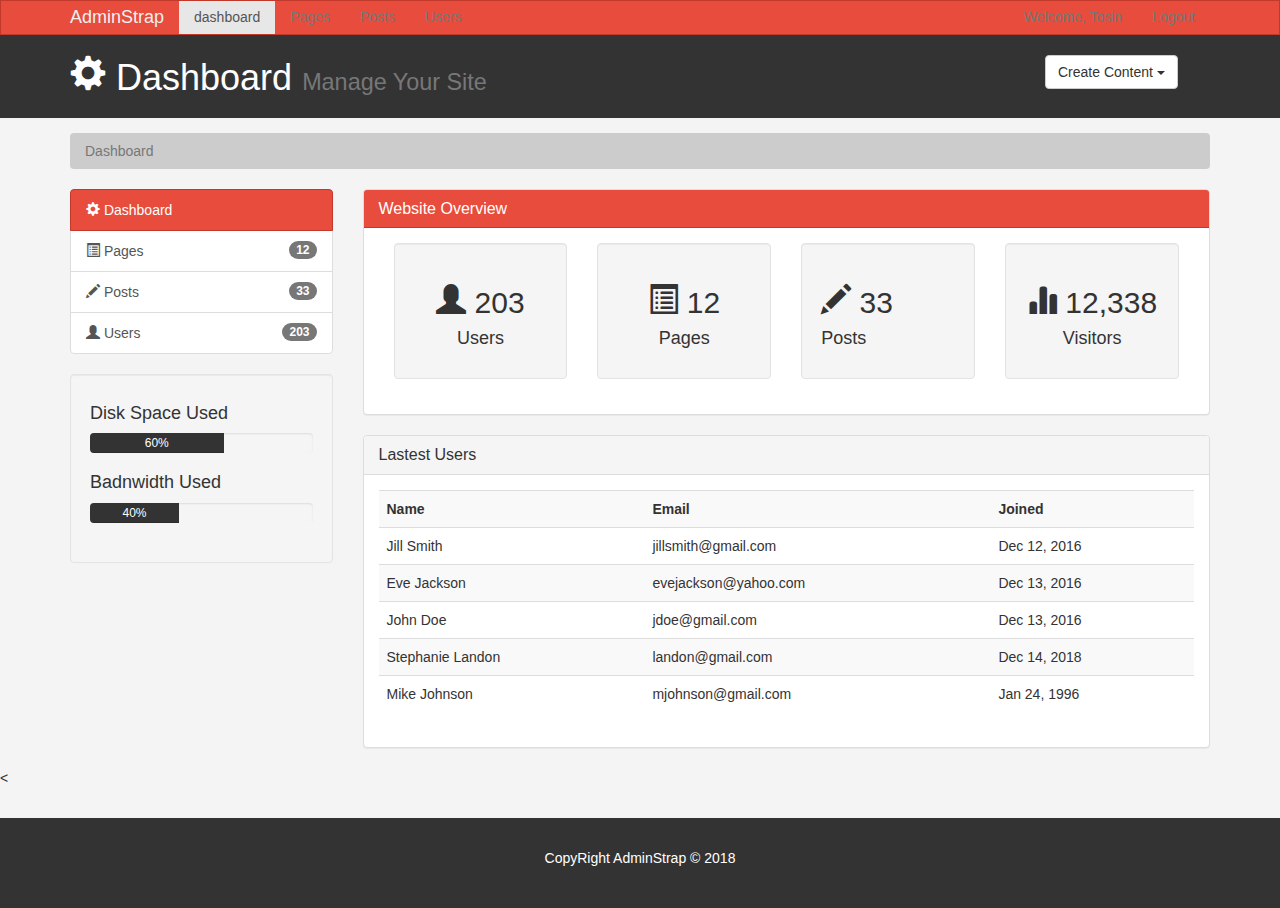
<file: index.html>
<!DOCTYPE html>
<html lang="en">
  <head>
    <meta charset="utf-8">
    <meta http-equiv="X-UA-Compatible" content="IE=edge">
    <meta name="viewport" content="width=device-width, initial-scale=1">
    <title>Admin Area | Dashboard</title>
    <!-- Bootstrap core CSS -->
    <link href="css/bootstrap.min.css" rel="stylesheet">
    <link  href="css/style.css" rel="stylesheet">
    <script src="http://cdn.ckeditor.com/4.6.1/standard/ckeditor.js"></script>
  </head>
  <body>  
    <nav class="navbar navbar-default">
      <div class="container">
        <div class="navbar-header">
          <button type="button" class="navbar-toggle collapsed" data-toggle="collapse" data-target="#navbar" aria-expanded="false" aria-controls="navbar">
            <span class="sr-only">Toggle navigation</span>
            <span class="icon-bar"></span>
            <span class="icon-bar"></span>
            <span class="icon-bar"></span>
          </button>
          <a class="navbar-brand" href="#">AdminStrap</a>
        </div>
        <div id="navbar" class="collapse navbar-collapse">
          <ul class="nav navbar-nav">
            <li class="active"><a href="index.html">dashboard</a></li>
            <li><a href="pages.html">Pages</a></li>
            <li><a href="posts.html">Posts</a></li>
            <li><a href="users.html">Users</a></li>
          </ul>
          <ul class="nav navbar-nav navbar-right">
            <li><a href="#">Welcome, Tosin</a></li>
            <li><a href="login.html">Logout</a></li>
          </ul>
        </div><!--/.nav-collapse -->
      </div>
    </nav>
    <header id="header">
       <div class="container">
         <div class="row">
           <div class="col-md-10">
              <h1><span class="glyphicon glyphicon-cog" aria-hidden="true"></span> Dashboard <small>Manage Your Site</small></h1>
           </div>
           <div class="col-md-2">
            <div class="dropdown create">
              <button class="btn btn-default dropdown-toggle" type="button" id="dropdownMenu1" data-toggle="dropdown" aria-haspopup="true" aria-expanded="true">
                Create Content
                <span class="caret"></span>
              </button>
              <ul class="dropdown-menu" aria-labelledby="dropdownMenu1">
                <li><a type="button" data-toggle="modal" data-target="#addPage">Add page</a></li>
                <li><a href="#">Add Post</a></li>
                <li><a href="#">Add User</a></li>
               
              </ul>
            </div>
           </div>
         </div>
       </div>
    </header>
    
    <section id="breadcrumb">
      <div class="container">
        <ol class="breadcrumb">
          <li class="active">Dashboard</li>
        </ol>
      </div>
    </section>
    <section id="main">
      <div class="container">
        <div class="row">
          <div class="col-md-3">
            <div class="list-group">
              <a href="index.html" class="list-group-item active main-color-bg" >
                <span class="glyphicon glyphicon-cog" aria-hidden="true"></span> Dashboard
              </a>
              <a href="pages.html" class="list-group-item"><span class="glyphicon glyphicon-list-alt" aria-hidden="true"></span> Pages<span class="badge">12</span></a>
              <a href="posts.html" class="list-group-item"><span class="glyphicon glyphicon-pencil" aria-hidden="true"></span> Posts <span class="badge">33</span></a>
              <a href="users.html" class="list-group-item"><span class="glyphicon glyphicon-user" aria-hidden="true"></span> Users<span class="badge">203</span></a>
            </div>
              <div class="well">
                <h4>Disk Space Used</h4>
                <div class="progress">
                  <div class="progress-bar" role="progressbar" aria-valuenow="60" aria-valuemin="0" aria-valuemax="100" style="width: 60%;">
                    60%
                  </div>
                </div>
                <h4>Badnwidth Used</h4>
                <div class="progress">
                  <div class="progress-bar" role="progressbar" aria-valuenow="40" aria-valuemin="0" aria-valuemax="100" style="width: 40%;">
                    40%
                  </div>
                </div>
              </div>
            </div>
          
          <div class="col-md-9">
            <div class="panel panel-default">
              <div class="panel-heading main-color-bg">
                <h3 class="panel-title">Website Overview</h3>
              </div>
              <div class="panel-body">
                <div class="col-md-3">
                  <div class="well dash-box">
                    <h2><span class="glyphicon glyphicon-user" aria-hidden="true"></span> 203</h2>
                    <h4>Users</h4>
                  </div>
                </div>
                <div class="col-md-3">
                  <div class="well dash-box">
                    <h2><span class="glyphicon glyphicon-list-alt" aria-hidden="true"></span> 12</h2>
                    <h4>Pages</h4>
                  </div>
                </div>
                <div class="col-md-3">
                  <div class="well">
                    <h2><span class="glyphicon glyphicon-pencil" aria-hidden="true"></span> 33</h2>
                    <h4>Posts</h4>
                  </div>
                </div>
                <div class="col-md-3">
                  <div class="well dash-box">
                    <h2><span class="glyphicon glyphicon-stats" aria-hidden="true"></span> 12,338</h2>
                    <h4>Visitors</h4>
                  </div>
                </div>
              </div>
              
            </div>
            <div class="panel panel-default">
              <div class="panel-heading">
                <h3 class="panel-title">Lastest Users</h3>
              </div>
              <div class="panel-body">
                <table class="table table-striped table-hover">
                  <tr>
                    <th>Name</th>
                    <th>Email</th>
                    <th>Joined</th>
                  </tr>
                  <tr>
                    <td>Jill Smith</td>
                    <td>jillsmith@gmail.com</td>
                    <td>Dec 12, 2016</td>
                  </tr>
                  <tr>
                    <td>Eve Jackson</td>
                    <td>evejackson@yahoo.com</td>
                    <td>Dec 13, 2016</td>
                  </tr>
                  <tr>
                    <td>John Doe</td>
                    <td>jdoe@gmail.com</td>
                    <td>Dec 13, 2016</td>
                  </tr>
                  <tr>
                    <td>Stephanie Landon</td>
                    <td>landon@gmail.com</td>
                    <td>Dec 14, 2018</td>
                  </tr>
                  <tr>
                    <td>Mike Johnson</td>
                    <td>mjohnson@gmail.com</td>
                    <td>Jan 24, 1996</td>
                  </tr>
                </table>
              </div>
            </div>
          </div>
        </div>
      </div>
    </section><
      <footer class="footer">
      <p>CopyRight AdminStrap &copy; 2018</p>
    </footer>
    
<!-- modals-->
<!--add pages-->
<div class="modal fade" id="addPage" tabindex="-1" role="dialog" aria-labelledby="myModalLabel">
  <div class="modal-dialog" role="document">
    <div class="modal-content">
      <form>
      <div class="modal-header">
        <button type="button" class="close" data-dismiss="modal" aria-label="Close"><span aria-hidden="true">&times;</span></button>
        <h4 class="modal-title" id="myModalLabel">Add Page</h4>
      </div>
      <div class="modal-body">
        <div class="form-group">
          <label>Page Title</label>
          <input type="text" class="form-control" placeholder="Page Title">
          <div class="form-group">
            <l<abel><b>Page Body</b></label>
            <textarea name="editor1" class="form-control" placeholder="Page Body"></textarea>
          </div>
          <div class="checkbox">
            <label>
              <input type="checkbox"> Published
            </label>
          </div>
          <div class="form-group">
            <label>Meta Tags</label>
            <input type="text" class="form-control" placeholder="add tags....">
          </div>
          <div class="form-group">
            <label>Meta Description</label>
            <input type="text" class="form-control" placeholder="Add Meta Description">
          </div>
        </div>
      </div>
      <div class="modal-footer">
        <button type="button" class="btn btn-default" data-dismiss="modal">Close</button>
        <button type="Submit" class="btn btn-primary">Save changes</button>
      </div>
      </form>
    </div>
  </div>
</div>

<script>
  CKEDITOR.replace('editor1');
</script>
    <!-- Bootstrap core JavaScript
    ================================================== -->
    <!-- Placed at the end of the document so the pages load faster -->
    <script src="https://ajax.googleapis.com/ajax/libs/jquery/1.12.4/jquery.min.js"></script>
    <script src="js/bootstrap.min.js"></script>
    
  </body>
</html>
</file>
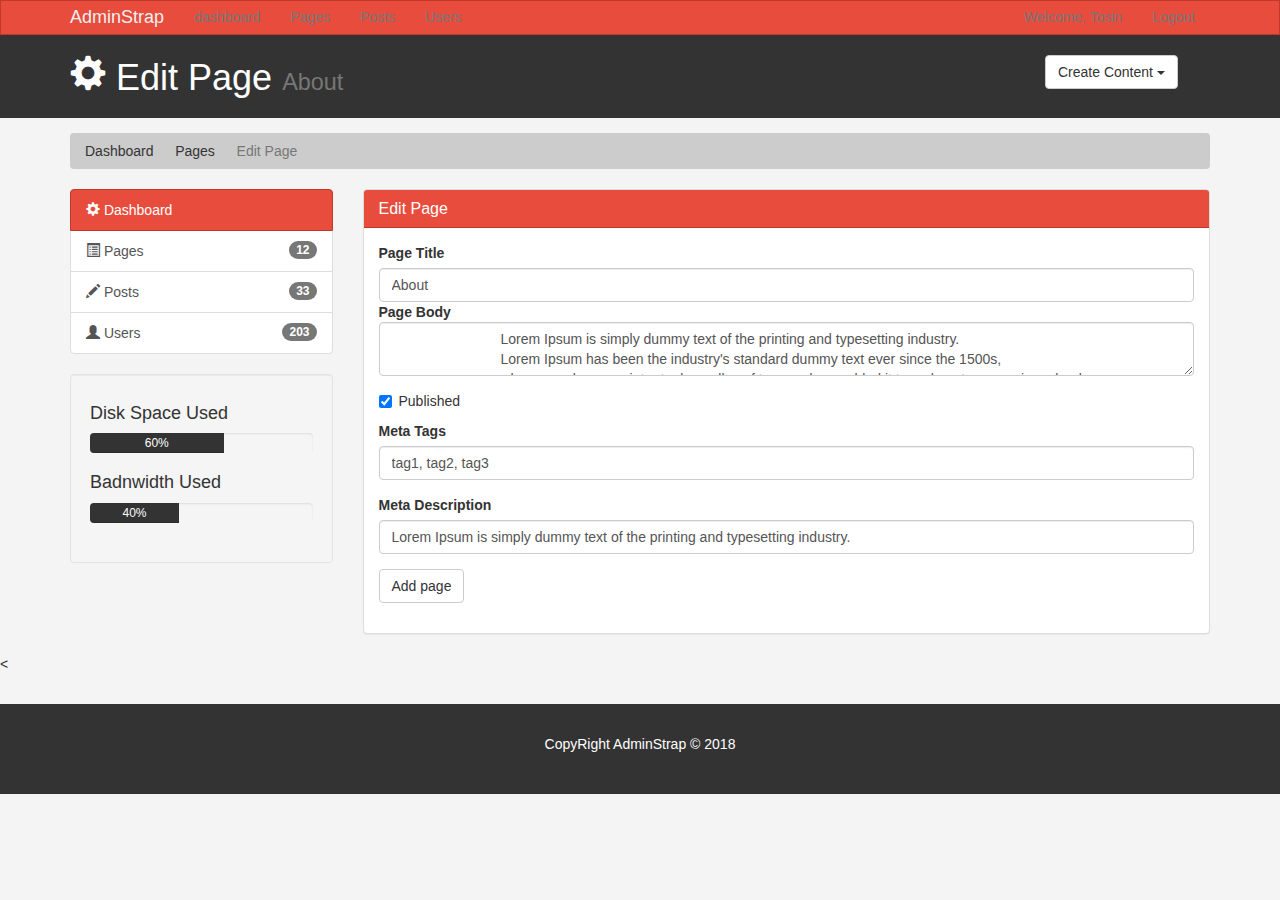
<file: edit.html>
<!DOCTYPE html>
<html lang="en">
  <head>
    <meta charset="utf-8">
    <meta http-equiv="X-UA-Compatible" content="IE=edge">
    <meta name="viewport" content="width=device-width, initial-scale=1">
    <title>Admin Area | Edit Page</title>
    <!-- Bootstrap core CSS -->
    <link href="css/bootstrap.min.css" rel="stylesheet">
    <link  href="css/style.css" rel="stylesheet">
    <script src="http://cdn.ckeditor.com/4.6.1/standard/ckeditor.js"></script>
  </head>
  <body>  
    <nav class="navbar navbar-default">
      <div class="container">
        <div class="navbar-header">
          <button type="button" class="navbar-toggle collapsed" data-toggle="collapse" data-target="#navbar" aria-expanded="false" aria-controls="navbar">
            <span class="sr-only">Toggle navigation</span>
            <span class="icon-bar"></span>
            <span class="icon-bar"></span>
            <span class="icon-bar"></span>
          </button>
          <a class="navbar-brand" href="#">AdminStrap</a>
        </div>
        <div id="navbar" class="collapse navbar-collapse">
          <ul class="nav navbar-nav">
            <li><a href="index.html">dashboard</a></li>
            <li><a href="pages.html">Pages</a></li>
            <li><a href="posts.html">Posts</a></li>
            <li><a href="users.html">Users</a></li>
          </ul>
          <ul class="nav navbar-nav navbar-right">
            <li><a href="#">Welcome, Tosin</a></li>
            <li><a href="login.html">Logout</a></li>
          </ul>
        </div><!--/.nav-collapse -->
      </div>
    </nav>
    <header id="header">
       <div class="container">
         <div class="row">
           <div class="col-md-10">
              <h1><span class="glyphicon glyphicon-cog" aria-hidden="true"></span> Edit Page <small> About</small></h1>
           </div>
           <div class="col-md-2">
            <div class="dropdown create">
              <button class="btn btn-default dropdown-toggle" type="button" id="dropdownMenu1" data-toggle="dropdown" aria-haspopup="true" aria-expanded="true">
                Create Content
                <span class="caret"></span>
              </button>
              <ul class="dropdown-menu" aria-labelledby="dropdownMenu1">
                <li><a type="button" data-toggle="modal" data-target="#addPage">Add page</a></li>
                <li><a href="#">Add Post</a></li>
                <li><a href="#">Add User</a></li>
               
              </ul>
            </div>
           </div>
         </div>
       </div>
    </header>
    
    <section id="breadcrumb">
      <div class="container">
        <ol class="breadcrumb">
            <li a href="index.html">Dashboard</li>
            <li a href="pages.html">Pages</li>
          <li class="active">Edit Page</li>
        </ol>
      </div>
    </section>
    <section id="main">
      <div class="container">
        <div class="row">
          <div class="col-md-3">
            <div class="list-group">
              <a href="index.html" class="list-group-item active main-color-bg" >
                <span class="glyphicon glyphicon-cog" aria-hidden="true"></span> Dashboard
              </a>
              <a href="pages.html" class="list-group-item"><span class="glyphicon glyphicon-list-alt" aria-hidden="true"></span> Pages<span class="badge">12</span></a>
              <a href="posts.html" class="list-group-item"><span class="glyphicon glyphicon-pencil" aria-hidden="true"></span> Posts <span class="badge">33</span></a>
              <a href="users.html" class="list-group-item"><span class="glyphicon glyphicon-user" aria-hidden="true"></span> Users<span class="badge">203</span></a>
            </div>
              <div class="well">
                <h4>Disk Space Used</h4>
                <div class="progress">
                  <div class="progress-bar" role="progressbar" aria-valuenow="60" aria-valuemin="0" aria-valuemax="100" style="width: 60%;">
                    60%
                  </div>
                </div>
                <h4>Badnwidth Used</h4>
                <div class="progress">
                  <div class="progress-bar" role="progressbar" aria-valuenow="40" aria-valuemin="0" aria-valuemax="100" style="width: 40%;">
                    40%
                  </div>
                </div>
              </div>
            </div>
          
          <div class="col-md-9">
            <div class="panel panel-default">
              <div class="panel-heading main-color-bg">
                <h3 class="panel-title"> Edit Page</h3>
              </div>
              <div class="panel-body">
                <form>
                    <div class="form-group">
                        <label>Page Title</label>
                        <input type="text" class="form-control" placeholder="Page Title" value="About">
                        <div class="form-group">
                          <l<abel><b>Page Body</b></label>
                          <textarea name="editor1" class="form-control" placeholder="Page Body">
                            Lorem Ipsum is simply dummy text of the printing and typesetting industry. 
                            Lorem Ipsum has been the industry's standard dummy text ever since the 1500s, 
                            when an unknown printer took a galley of type and scrambled it to make a type specimen book.
                          </textarea>
                        </div>
                        <div class="checkbox">
                          <label>
                            <input type="checkbox" checked> Published
                          </label>
                        </div>
                        <div class="form-group">
                          <label>Meta Tags</label>
                          <input type="text" class="form-control" placeholder="add tags...." value="tag1, tag2, tag3">
                        </div>
                        <div class="form-group">
                          <label>Meta Description</label>
                          <input type="text" class="form-control" placeholder="Add Meta Description" value="Lorem Ipsum is simply dummy text of the printing and typesetting industry.">
                        </div>
                        <input type="submit" class="btn btn-default" value="Add page"
                </form>
              </div>
              
            </div>
        
            
          </div>
        </div>
      </div>
    </section><
      <footer class="footer">
      <p>CopyRight AdminStrap &copy; 2018</p>
    </footer>
    
<!-- modals-->
<!--add pages-->
<div class="modal fade" id="addPage" tabindex="-1" role="dialog" aria-labelledby="myModalLabel">
  <div class="modal-dialog" role="document">
    <div class="modal-content">
      <form>
      <div class="modal-header">
        <button type="button" class="close" data-dismiss="modal" aria-label="Close"><span aria-hidden="true">&times;</span></button>
        <h4 class="modal-title" id="myModalLabel">Add Page</h4>
      </div>
      <div class="modal-body">
        <div class="form-group">
          <label>Page Title</label>
          <input type="text" class="form-control" placeholder="Page Title">
          <div class="form-group">
            <l<abel><b>Page Body</b></label>
            <textarea name="editor1" class="form-control" placeholder="Page Body"></textarea>
          </div>
          <div class="checkbox">
            <label>
              <input type="checkbox"> Published
            </label>
          </div>
          <div class="form-group">
            <label>Meta Tags</label>
            <input type="text" class="form-control" placeholder="add tags....">
          </div>
          <div class="form-group">
            <label>Meta Description</label>
            <input type="text" class="form-control" placeholder="Add Meta Description">
          </div>
        </div>
      </div>
      <div class="modal-footer">
        <button type="button" class="btn btn-default" data-dismiss="modal">Close</button>
        <button type="Submit" class="btn btn-primary">Save changes</button>
      </div>
      </form>
    </div>
  </div>
</div>

<script>
  CKEDITOR.replace('editor1');
</script>
    <!-- Bootstrap core JavaScript
    ================================================== -->
    <!-- Placed at the end of the document so the pages load faster -->
    <script src="https://ajax.googleapis.com/ajax/libs/jquery/1.12.4/jquery.min.js"></script>
    <script src="js/bootstrap.min.js"></script>
    
  </body>
</html>
</file>
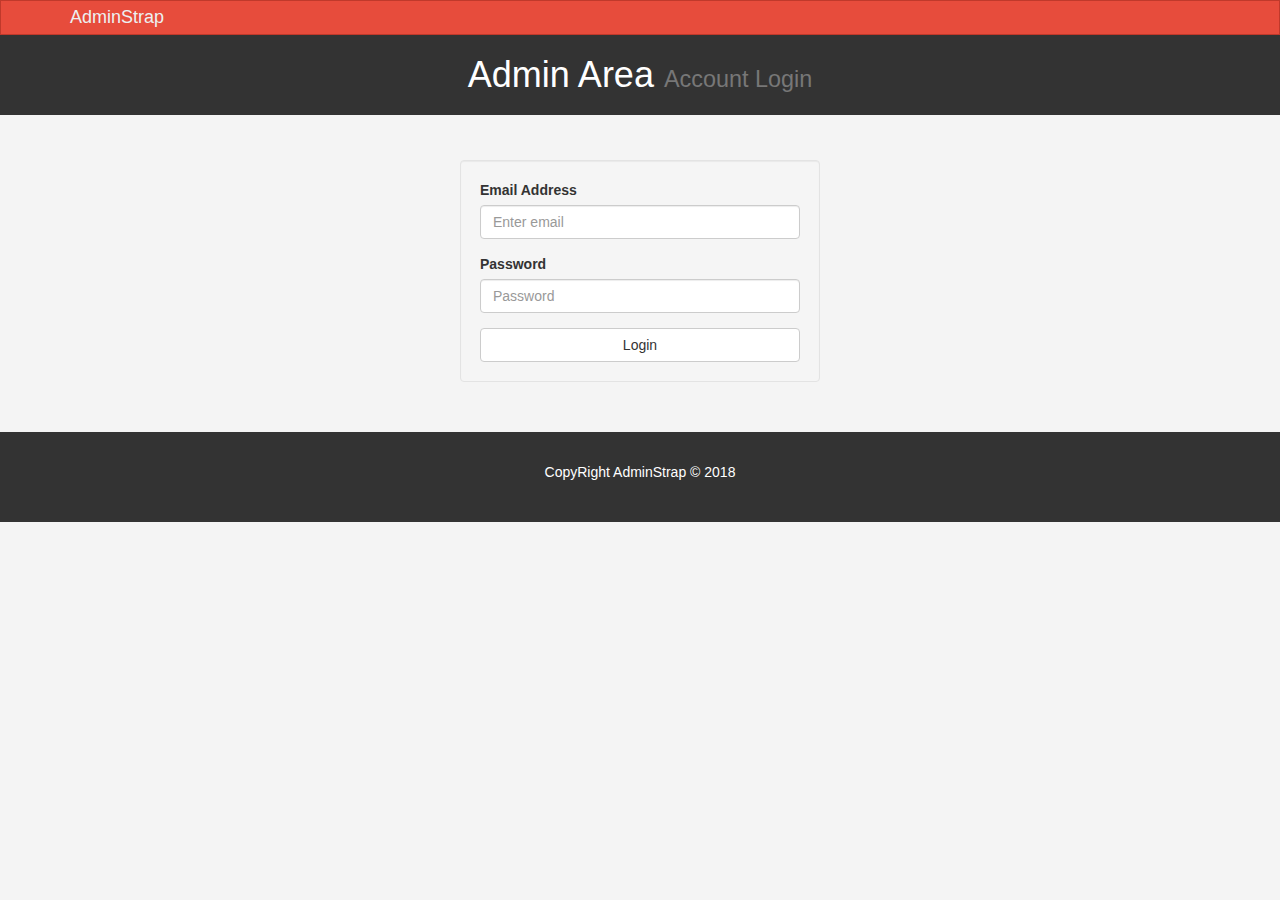
<file: login.html>
<!DOCTYPE html>
<html lang="en">
  <head>
    <meta charset="utf-8">
    <meta http-equiv="X-UA-Compatible" content="IE=edge">
    <meta name="viewport" content="width=device-width, initial-scale=1">
    <title>Admin Area | Account Login</title>
    <!-- Bootstrap core CSS -->
    <link href="css/bootstrap.min.css" rel="stylesheet">
    <link  href="css/style.css" rel="stylesheet">
    <script src="http://cdn.ckeditor.com/4.6.1/standard/ckeditor.js"></script>
  </head>
  <body>  
    <nav class="navbar navbar-default">
      <div class="container">
        <div class="navbar-header">
          <button type="button" class="navbar-toggle collapsed" data-toggle="collapse" data-target="#navbar" aria-expanded="false" aria-controls="navbar">
            <span class="sr-only">Toggle navigation</span>
            <span class="icon-bar"></span>
            <span class="icon-bar"></span>
            <span class="icon-bar"></span>
          </button>
          <a class="navbar-brand" href="#">AdminStrap</a>
        </div>
        <div id="navbar" class="collapse navbar-collapse">
          
        </div><!--/.nav-collapse -->
      </div>
    </nav>
    <header id="header">
       <div class="container">
         <div class="row">
           <div class="col-md-12">
              <h1 class="text-center"> Admin Area <small> Account Login</small></h1>
           </div>
           
         </div>
       </div>
    </header>
    
    
    <section id="main">
      <div class="container">
        <div class="row">
         
          
          <div class="col-md-4 col-md-offset-4">
            <form id="login" action="index.html" class="well">
                <div class="form-group">
                    <label>Email Address</label>
                    <input type="text" class="form-control" placeholder="Enter email">
                    </div>
                    <div class="form-group">
                    <label>Password</label>
                    <input type="password" class="form-control" placeholder="Password">
                    </div>
                    <button type="submit" class="btn btn-default btn-block">Login</button>
                </div>
                
            </form>
            
          </div>
        </div>
      
    </section>
      <footer class="footer">
      <p>CopyRight AdminStrap &copy; 2018</p>
    </footer>
    
<!-- modals-->
<!--add pages-->

<script>
  CKEDITOR.replace('editor1');
</script>
    <!-- Bootstrap core JavaScript
    ================================================== -->
    <!-- Placed at the end of the document so the pages load faster -->
    <script src="https://ajax.googleapis.com/ajax/libs/jquery/1.12.4/jquery.min.js"></script>
    <script src="js/bootstrap.min.js"></script>
    
  </body>
</html>
</file>
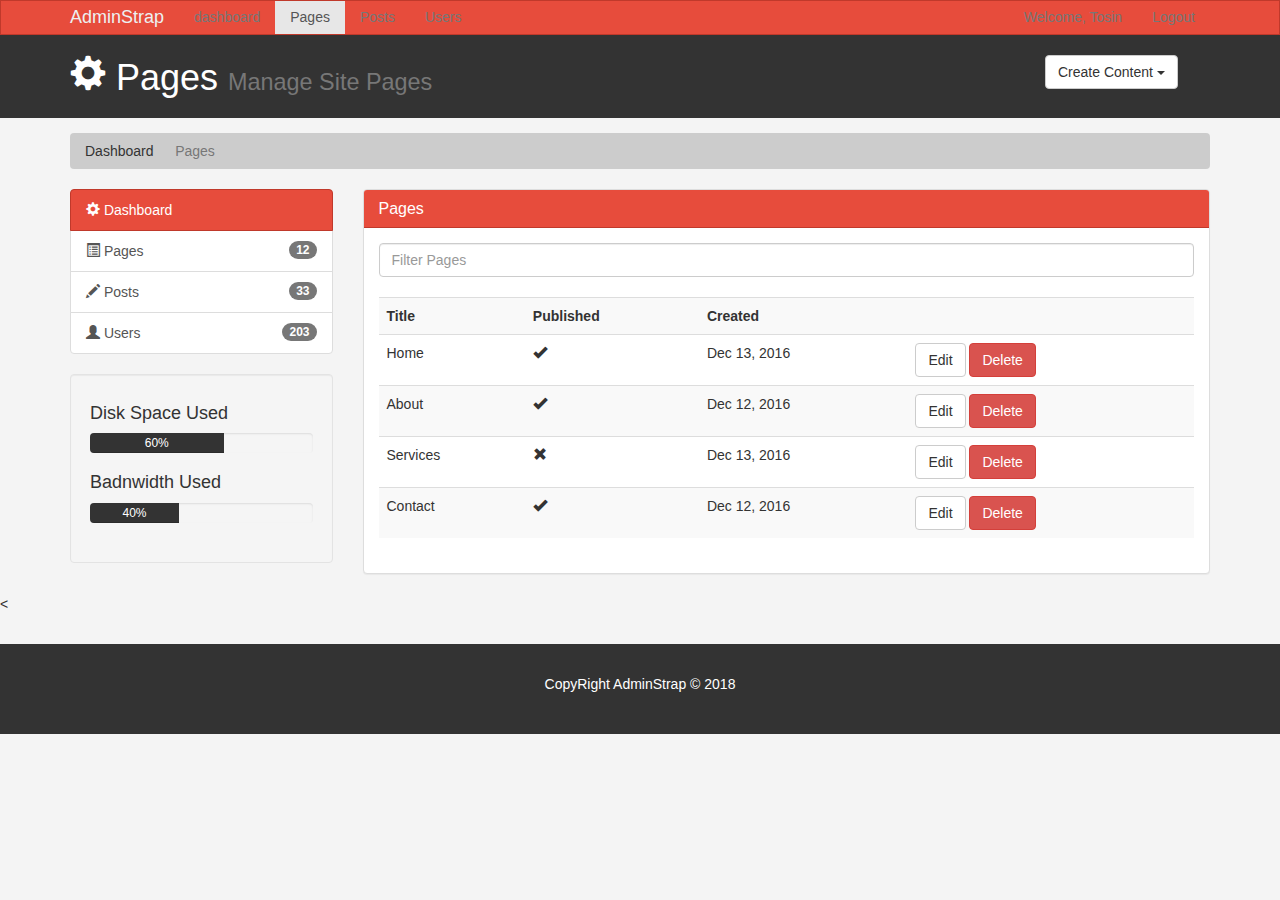
<file: pages.html>
<!DOCTYPE html>
<html lang="en">
  <head>
    <meta charset="utf-8">
    <meta http-equiv="X-UA-Compatible" content="IE=edge">
    <meta name="viewport" content="width=device-width, initial-scale=1">
    <title>Admin Area | Pages</title>
    <!-- Bootstrap core CSS -->
    <link href="css/bootstrap.min.css" rel="stylesheet">
    <link  href="css/style.css" rel="stylesheet">
    <script src="http://cdn.ckeditor.com/4.6.1/standard/ckeditor.js"></script>
  </head>
  <body>  
    <nav class="navbar navbar-default">
      <div class="container">
        <div class="navbar-header">
          <button type="button" class="navbar-toggle collapsed" data-toggle="collapse" data-target="#navbar" aria-expanded="false" aria-controls="navbar">
            <span class="sr-only">Toggle navigation</span>
            <span class="icon-bar"></span>
            <span class="icon-bar"></span>
            <span class="icon-bar"></span>
          </button>
          <a class="navbar-brand" href="#">AdminStrap</a>
        </div>
        <div id="navbar" class="collapse navbar-collapse">
          <ul class="nav navbar-nav">
            <li><a href="index.html">dashboard</a></li>
            <li class="active"><a href="pages.html">Pages</a></li>
            <li><a href="posts.html">Posts</a></li>
            <li><a href="users.html">Users</a></li>
          </ul>
          <ul class="nav navbar-nav navbar-right">
            <li><a href="#">Welcome, Tosin</a></li>
            <li><a href="login.html">Logout</a></li>
          </ul>
        </div><!--/.nav-collapse -->
      </div>
    </nav>
    <header id="header">
       <div class="container">
         <div class="row">
           <div class="col-md-10">
              <h1><span class="glyphicon glyphicon-cog" aria-hidden="true"></span> Pages <small>Manage Site Pages</small></h1>
           </div>
           <div class="col-md-2">
            <div class="dropdown create">
              <button class="btn btn-default dropdown-toggle" type="button" id="dropdownMenu1" data-toggle="dropdown" aria-haspopup="true" aria-expanded="true">
                Create Content
                <span class="caret"></span>
              </button>
              <ul class="dropdown-menu" aria-labelledby="dropdownMenu1">
                <li><a type="button" data-toggle="modal" data-target="#addPage">Add page</a></li>
                <li><a href="#">Add Post</a></li>
                <li><a href="#">Add User</a></li>
               
              </ul>
            </div>
           </div>
         </div>
       </div>
    </header>
    
    <section id="breadcrumb">
      <div class="container">
        <ol class="breadcrumb">
            <li a href="index.html">Dashboard</li>
          <li class="active">Pages</li>
        </ol>
      </div>
    </section>
    <section id="main">
      <div class="container">
        <div class="row">
          <div class="col-md-3">
            <div class="list-group">
              <a href="index.html" class="list-group-item active main-color-bg" >
                <span class="glyphicon glyphicon-cog" aria-hidden="true"></span> Dashboard
              </a>
              <a href="pages.html" class="list-group-item"><span class="glyphicon glyphicon-list-alt" aria-hidden="true"></span> Pages<span class="badge">12</span></a>
              <a href="posts.html" class="list-group-item"><span class="glyphicon glyphicon-pencil" aria-hidden="true"></span> Posts <span class="badge">33</span></a>
              <a href="users.html" class="list-group-item"><span class="glyphicon glyphicon-user" aria-hidden="true"></span> Users<span class="badge">203</span></a>
            </div>
              <div class="well">
                <h4>Disk Space Used</h4>
                <div class="progress">
                  <div class="progress-bar" role="progressbar" aria-valuenow="60" aria-valuemin="0" aria-valuemax="100" style="width: 60%;">
                    60%
                  </div>
                </div>
                <h4>Badnwidth Used</h4>
                <div class="progress">
                  <div class="progress-bar" role="progressbar" aria-valuenow="40" aria-valuemin="0" aria-valuemax="100" style="width: 40%;">
                    40%
                  </div>
                </div>
              </div>
            </div>
          
          <div class="col-md-9">
            <div class="panel panel-default">
              <div class="panel-heading main-color-bg">
                <h3 class="panel-title">Pages</h3>
              </div>
              <div class="panel-body">
                <div class="row">
                    <div class="col-md-12">
                        <input type="text" class="form-control" placeholder="Filter Pages"> 
                    </div>
                </div><br>
                <table class="table table-striped table-hover">
                  <tr>
                    <th>Title</th>
                    <th>Published</th>
                    <th>Created</th>
                    <th></th>
                  </tr>
                  <tr>
                    <td>Home</td>
                    <td><span class="glyphicon glyphicon-ok" aria-hidden="true"></span></td>
                    <td>Dec 13, 2016</td>
                    <td><a class="btn btn-default" href="edit.html">Edit</a> <a class="btn btn-danger" href="#">Delete</a></td>
                  </tr>
                  <tr>
                    <td>About</td>
                    <td><span class="glyphicon glyphicon-ok" aria-hidden="true"></span></td>
                    <td>Dec 12, 2016</td>
                    <td><a class="btn btn-default" href="edit.html">Edit</a> <a class="btn btn-danger" href="#">Delete</a></td>
                  </tr>
                  <tr>
                    <td>Services</td>
                    <td><span class="glyphicon glyphicon-remove" aria-hidden="true"></span></td>
                    <td>Dec 13, 2016</td>
                    <td><a class="btn btn-default" href="edit.html">Edit</a> <a class="btn btn-danger" href="#">Delete</a></td>
                  </tr>
                  <tr>
                    <td>Contact</td>
                    <td><span class="glyphicon glyphicon-ok" aria-hidden="true"></span></td>
                    <td>Dec 12, 2016</td>
                    <td><a class="btn btn-default" href="edit.html">Edit</a> <a class="btn btn-danger" href="#">Delete</a></td>
                  </tr>
                </table>
              </div>
              
            </div>
        
            
          </div>
        </div>
      </div>
    </section><
      <footer class="footer">
      <p>CopyRight AdminStrap &copy; 2018</p>
    </footer>
    
<!-- modals-->
<!--add pages-->
<div class="modal fade" id="addPage" tabindex="-1" role="dialog" aria-labelledby="myModalLabel">
  <div class="modal-dialog" role="document">
    <div class="modal-content">
      <form>
      <div class="modal-header">
        <button type="button" class="close" data-dismiss="modal" aria-label="Close"><span aria-hidden="true">&times;</span></button>
        <h4 class="modal-title" id="myModalLabel">Add Page</h4>
      </div>
      <div class="modal-body">
        <div class="form-group">
          <label>Page Title</label>
          <input type="text" class="form-control" placeholder="Page Title">
          <div class="form-group">
            <l<abel><b>Page Body</b></label>
            <textarea name="editor1" class="form-control" placeholder="Page Body"></textarea>
          </div>
          <div class="checkbox">
            <label>
              <input type="checkbox"> Published
            </label>
          </div>
          <div class="form-group">
            <label>Meta Tags</label>
            <input type="text" class="form-control" placeholder="add tags....">
          </div>
          <div class="form-group">
            <label>Meta Description</label>
            <input type="text" class="form-control" placeholder="Add Meta Description">
          </div>
        </div>
      </div>
      <div class="modal-footer">
        <button type="button" class="btn btn-default" data-dismiss="modal">Close</button>
        <button type="Submit" class="btn btn-primary">Save changes</button>
      </div>
      </form>
    </div>
  </div>
</div>

<script>
  CKEDITOR.replace('editor1');
</script>
    <!-- Bootstrap core JavaScript
    ================================================== -->
    <!-- Placed at the end of the document so the pages load faster -->
    <script src="https://ajax.googleapis.com/ajax/libs/jquery/1.12.4/jquery.min.js"></script>
    <script src="js/bootstrap.min.js"></script>
    
  </body>
</html>
</file>
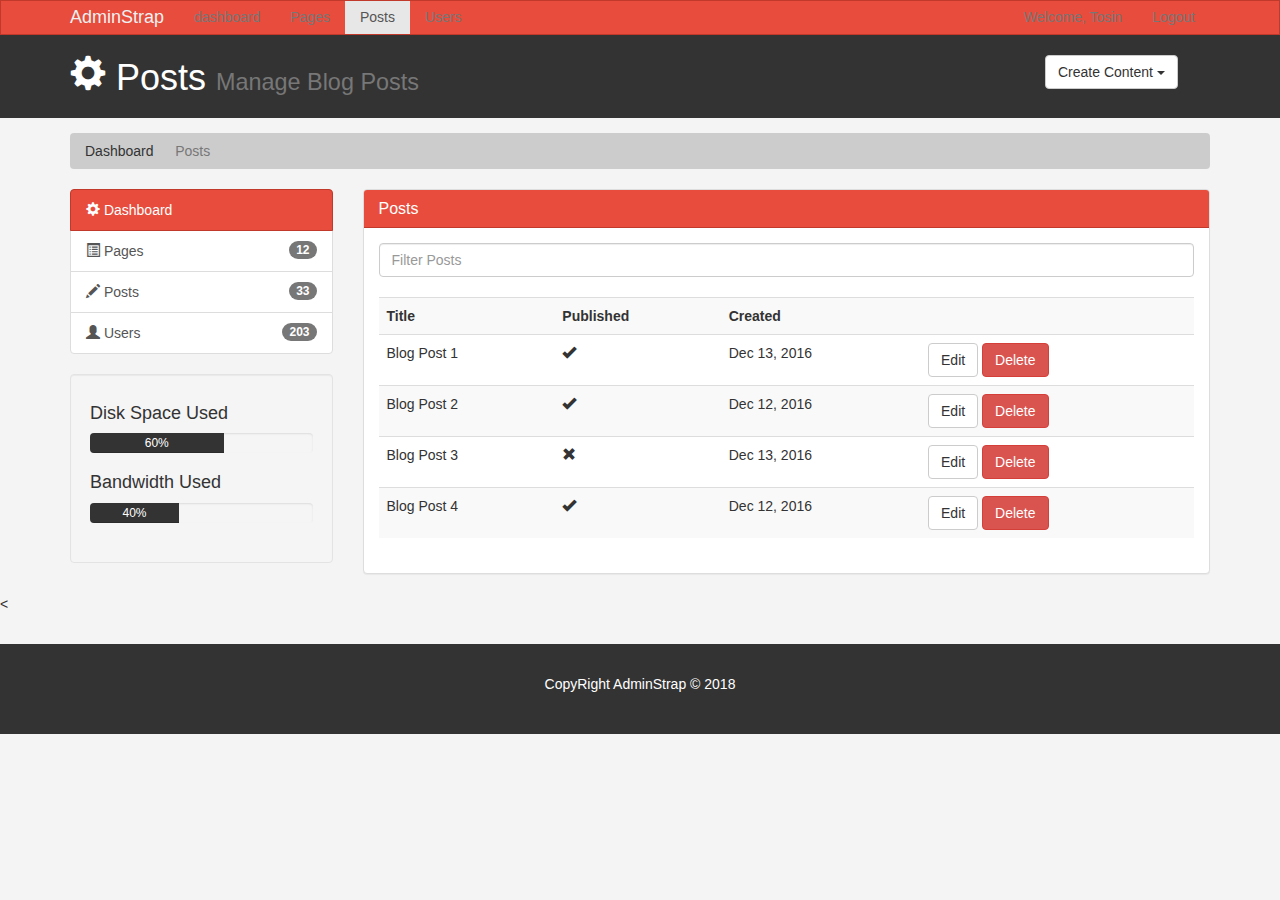
<file: posts.html>
<!DOCTYPE html>
<html lang="en">
  <head>
    <meta charset="utf-8">
    <meta http-equiv="X-UA-Compatible" content="IE=edge">
    <meta name="viewport" content="width=device-width, initial-scale=1">
    <title>Admin Area | Posts</title>
    <!-- Bootstrap core CSS -->
    <link href="css/bootstrap.min.css" rel="stylesheet">
    <link  href="css/style.css" rel="stylesheet">
    <script src="http://cdn.ckeditor.com/4.6.1/standard/ckeditor.js"></script>
  </head>
  <body>  
    <nav class="navbar navbar-default">
      <div class="container">
        <div class="navbar-header">
          <button type="button" class="navbar-toggle collapsed" data-toggle="collapse" data-target="#navbar" aria-expanded="false" aria-controls="navbar">
            <span class="sr-only">Toggle navigation</span>
            <span class="icon-bar"></span>
            <span class="icon-bar"></span>
            <span class="icon-bar"></span>
          </button>
          <a class="navbar-brand" href="#">AdminStrap</a>
        </div>
        <div id="navbar" class="collapse navbar-collapse">
          <ul class="nav navbar-nav">
            <li><a href="index.html">dashboard</a></li>
            <li><a href="pages.html">Pages</a></li>
            <li class="active"><a href="posts.html">Posts</a></li>
            <li><a href="users.html">Users</a></li>
          </ul>
          <ul class="nav navbar-nav navbar-right">
            <li><a href="#">Welcome, Tosin</a></li>
            <li><a href="login.html">Logout</a></li>
          </ul>
        </div><!--/.nav-collapse -->
      </div>
    </nav>
    <header id="header">
       <div class="container">
         <div class="row">
           <div class="col-md-10">
              <h1><span class="glyphicon glyphicon-cog" aria-hidden="true"></span> Posts <small>Manage Blog Posts</small></h1>
           </div>
           <div class="col-md-2">
            <div class="dropdown create">
              <button class="btn btn-default dropdown-toggle" type="button" id="dropdownMenu1" data-toggle="dropdown" aria-haspopup="true" aria-expanded="true">
                Create Content
                <span class="caret"></span>
              </button>
              <ul class="dropdown-menu" aria-labelledby="dropdownMenu1">
                <li><a type="button" data-toggle="modal" data-target="#addPage">Add page</a></li>
                <li><a href="#">Add Post</a></li>
                <li><a href="#">Add User</a></li>
               
              </ul>
            </div>
           </div>
         </div>
       </div>
    </header>
    
    <section id="breadcrumb">
      <div class="container">
        <ol class="breadcrumb">
            <li a href="index.html">Dashboard</li>
          <li class="active">Posts</li>
        </ol>
      </div>
    </section>
    <section id="main">
      <div class="container">
        <div class="row">
          <div class="col-md-3">
            <div class="list-group">
              <a href="index.html" class="list-group-item active main-color-bg" >
                <span class="glyphicon glyphicon-cog" aria-hidden="true"></span> Dashboard
              </a>
              <a href="pages.html" class="list-group-item"><span class="glyphicon glyphicon-list-alt" aria-hidden="true"></span> Pages<span class="badge">12</span></a>
              <a href="posts.html" class="list-group-item"><span class="glyphicon glyphicon-pencil" aria-hidden="true"></span> Posts <span class="badge">33</span></a>
              <a href="users.html" class="list-group-item"><span class="glyphicon glyphicon-user" aria-hidden="true"></span> Users<span class="badge">203</span></a>
            </div>
              <div class="well">
                <h4>Disk Space Used</h4>
                <div class="progress">
                  <div class="progress-bar" role="progressbar" aria-valuenow="60" aria-valuemin="0" aria-valuemax="100" style="width: 60%;">
                    60%
                  </div>
                </div>
                <h4>Bandwidth Used</h4>
                <div class="progress">
                  <div class="progress-bar" role="progressbar" aria-valuenow="40" aria-valuemin="0" aria-valuemax="100" style="width: 40%;">
                    40%
                  </div>
                </div>
              </div>
            </div>
          
          <div class="col-md-9">
            <div class="panel panel-default">
              <div class="panel-heading main-color-bg">
                <h3 class="panel-title">Posts</h3>
              </div>
              <div class="panel-body">
                <div class="row">
                    <div class="col-md-12">
                        <input type="text" class="form-control" placeholder="Filter Posts"> 
                    </div>
                </div><br>
                <table class="table table-striped table-hover">
                  <tr>
                    <th>Title</th>
                    <th>Published</th>
                    <th>Created</th>
                    <th></th>
                  </tr>
                  <tr>
                    <td>Blog Post 1</td>
                    <td><span class="glyphicon glyphicon-ok" aria-hidden="true"></span></td>
                    <td>Dec 13, 2016</td>
                    <td><a class="btn btn-default" href="edit.html">Edit</a> <a class="btn btn-danger" href="#">Delete</a></td>
                  </tr>
                  <tr>
                    <td>Blog Post 2</td>
                    <td><span class="glyphicon glyphicon-ok" aria-hidden="true"></span></td>
                    <td>Dec 12, 2016</td>
                    <td><a class="btn btn-default" href="edit.html">Edit</a> <a class="btn btn-danger" href="#">Delete</a></td>
                  </tr>
                  <tr>
                    <td>Blog Post 3</td>
                    <td><span class="glyphicon glyphicon-remove" aria-hidden="true"></span></td>
                    <td>Dec 13, 2016</td>
                    <td><a class="btn btn-default" href="edit.html">Edit</a> <a class="btn btn-danger" href="#">Delete</a></td>
                  </tr>
                  <tr>
                    <td>Blog Post 4</td>
                    <td><span class="glyphicon glyphicon-ok" aria-hidden="true"></span></td>
                    <td>Dec 12, 2016</td>
                    <td><a class="btn btn-default" href="edit.html">Edit</a> <a class="btn btn-danger" href="#">Delete</a></td>
                  </tr>
                </table>
              </div>
              
            </div>
        
            
          </div>
        </div>
      </div>
    </section><
      <footer class="footer">
      <p>CopyRight AdminStrap &copy; 2018</p>
    </footer>
    
<!-- modals-->
<!--add pages-->
<div class="modal fade" id="addPage" tabindex="-1" role="dialog" aria-labelledby="myModalLabel">
  <div class="modal-dialog" role="document">
    <div class="modal-content">
      <form>
      <div class="modal-header">
        <button type="button" class="close" data-dismiss="modal" aria-label="Close"><span aria-hidden="true">&times;</span></button>
        <h4 class="modal-title" id="myModalLabel">Add Page</h4>
      </div>
      <div class="modal-body">
        <div class="form-group">
          <label>Page Title</label>
          <input type="text" class="form-control" placeholder="Page Title">
          <div class="form-group">
            <l<abel><b>Page Body</b></label>
            <textarea name="editor1" class="form-control" placeholder="Page Body"></textarea>
          </div>
          <div class="checkbox">
            <label>
              <input type="checkbox"> Published
            </label>
          </div>
          <div class="form-group">
            <label>Meta Tags</label>
            <input type="text" class="form-control" placeholder="add tags....">
          </div>
          <div class="form-group">
            <label>Meta Description</label>
            <input type="text" class="form-control" placeholder="Add Meta Description">
          </div>
        </div>
      </div>
      <div class="modal-footer">
        <button type="button" class="btn btn-default" data-dismiss="modal">Close</button>
        <button type="Submit" class="btn btn-primary">Save changes</button>
      </div>
      </form>
    </div>
  </div>
</div>

<script>
  CKEDITOR.replace('editor1');
</script>
    <!-- Bootstrap core JavaScript
    ================================================== -->
    <!-- Placed at the end of the document so the pages load faster -->
    <script src="https://ajax.googleapis.com/ajax/libs/jquery/1.12.4/jquery.min.js"></script>
    <script src="js/bootstrap.min.js"></script>
    
  </body>
</html>
</file>
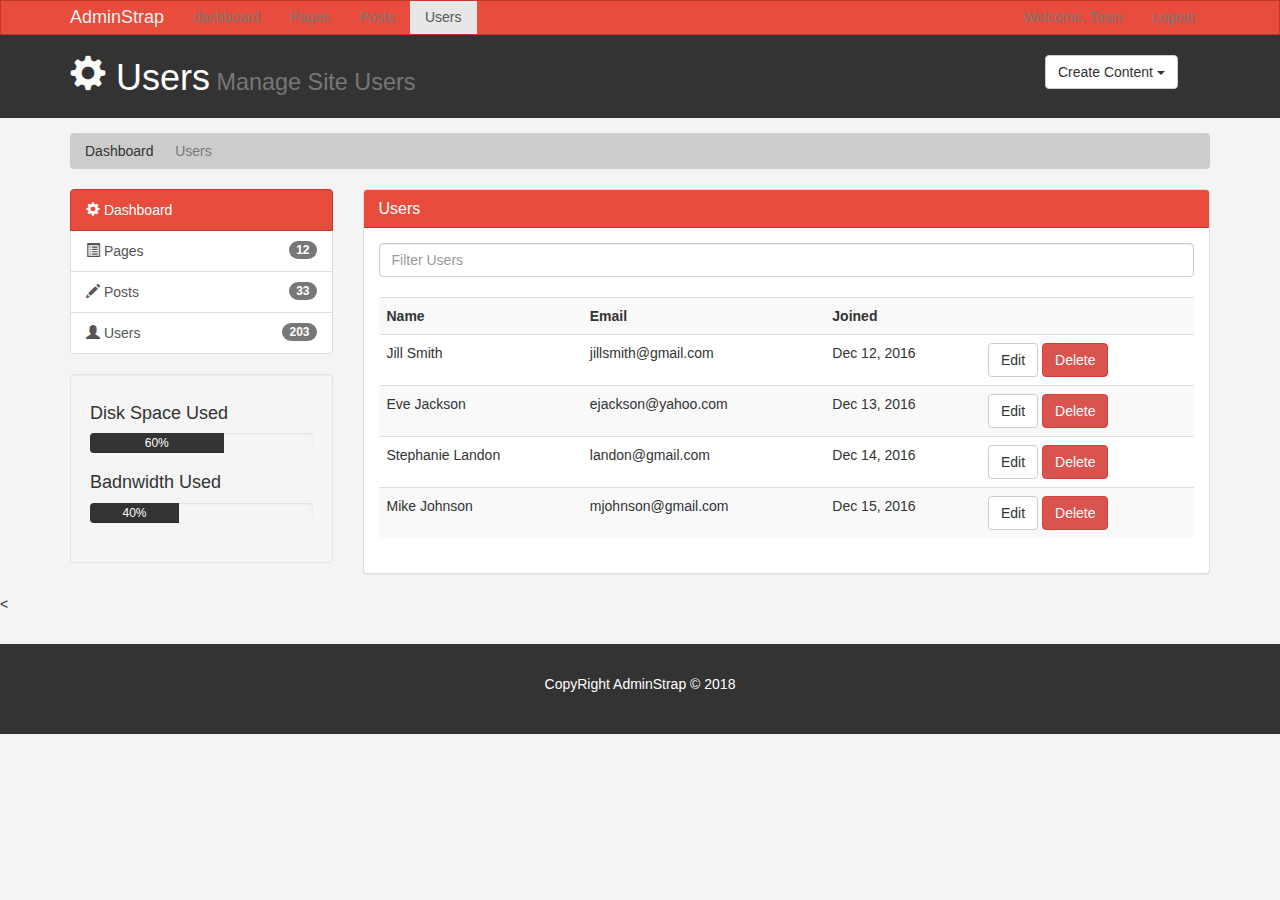
<file: users.html>
<!DOCTYPE html>
<html lang="en">
  <head>
    <meta charset="utf-8">
    <meta http-equiv="X-UA-Compatible" content="IE=edge">
    <meta name="viewport" content="width=device-width, initial-scale=1">
    <title>Admin Area | Users</title>
    <!-- Bootstrap core CSS -->
    <link href="css/bootstrap.min.css" rel="stylesheet">
    <link  href="css/style.css" rel="stylesheet">
    <script src="http://cdn.ckeditor.com/4.6.1/standard/ckeditor.js"></script>
  </head>
  <body>  
    <nav class="navbar navbar-default">
      <div class="container">
        <div class="navbar-header">
          <button type="button" class="navbar-toggle collapsed" data-toggle="collapse" data-target="#navbar" aria-expanded="false" aria-controls="navbar">
            <span class="sr-only">Toggle navigation</span>
            <span class="icon-bar"></span>
            <span class="icon-bar"></span>
            <span class="icon-bar"></span>
          </button>
          <a class="navbar-brand" href="#">AdminStrap</a>
        </div>
        <div id="navbar" class="collapse navbar-collapse">
          <ul class="nav navbar-nav">
            <li><a href="index.html">dashboard</a></li>
            <li><a href="pages.html">Pages</a></li>
            <li><a href="posts.html">Posts</a></li>
            <li class="active"><a href="users.html">Users</a></li>
          </ul>
          <ul class="nav navbar-nav navbar-right">
            <li><a href="#">Welcome, Tosin</a></li>
            <li><a href="login.html">Logout</a></li>
          </ul>
        </div><!--/.nav-collapse -->
      </div>
    </nav>
    <header id="header">
       <div class="container">
         <div class="row">
           <div class="col-md-10">
              <h1><span class="glyphicon glyphicon-cog" aria-hidden="true"></span> Users<small> Manage Site Users</small></h1>
           </div>
           <div class="col-md-2">
            <div class="dropdown create">
              <button class="btn btn-default dropdown-toggle" type="button" id="dropdownMenu1" data-toggle="dropdown" aria-haspopup="true" aria-expanded="true">
                Create Content
                <span class="caret"></span>
              </button>
              <ul class="dropdown-menu" aria-labelledby="dropdownMenu1">
                <li><a type="button" data-toggle="modal" data-target="#addPage">Add page</a></li>
                <li><a href="#">Add Post</a></li>
                <li><a href="#">Add User</a></li>
               
              </ul>
            </div>
           </div>
         </div>
       </div>
    </header>
    
    <section id="breadcrumb">
      <div class="container">
        <ol class="breadcrumb">
            <li a href="index.html">Dashboard</li>
          <li class="active">Users</li>
        </ol>
      </div>
    </section>
    <section id="main">
      <div class="container">
        <div class="row">
          <div class="col-md-3">
            <div class="list-group">
              <a href="index.html" class="list-group-item active main-color-bg" >
                <span class="glyphicon glyphicon-cog" aria-hidden="true"></span> Dashboard
              </a>
              <a href="pages.html" class="list-group-item"><span class="glyphicon glyphicon-list-alt" aria-hidden="true"></span> Pages<span class="badge">12</span></a>
              <a href="posts.html" class="list-group-item"><span class="glyphicon glyphicon-pencil" aria-hidden="true"></span> Posts <span class="badge">33</span></a>
              <a href="users.html" class="list-group-item"><span class="glyphicon glyphicon-user" aria-hidden="true"></span> Users<span class="badge">203</span></a>
            </div>
              <div class="well">
                <h4>Disk Space Used</h4>
                <div class="progress">
                  <div class="progress-bar" role="progressbar" aria-valuenow="60" aria-valuemin="0" aria-valuemax="100" style="width: 60%;">
                    60%
                  </div>
                </div>
                <h4>Badnwidth Used</h4>
                <div class="progress">
                  <div class="progress-bar" role="progressbar" aria-valuenow="40" aria-valuemin="0" aria-valuemax="100" style="width: 40%;">
                    40%
                  </div>
                </div>
              </div>
            </div>
          
          <div class="col-md-9">
            <div class="panel panel-default">
              <div class="panel-heading main-color-bg">
                <h3 class="panel-title">Users</h3>
              </div>
              <div class="panel-body">
                <div class="row">
                    <div class="col-md-12">
                        <input type="text" class="form-control" placeholder="Filter Users"> 
                    </div>
                </div><br>
                <table class="table table-striped table-hover">
                  <tr>
                    <th>Name</th>
                    <th>Email</th>
                    <th>Joined</th>
                    <th></th>
                  </tr>
                  <tr>
                    <td>Jill Smith</td>
                    <td>jillsmith@gmail.com</td>
                    <td>Dec 12, 2016</td>
                    <td><a class="btn btn-default" href="edit.html">Edit</a> <a class="btn btn-danger" href="#">Delete</a></td>
                  </tr>
                  <tr>
                    <td>Eve Jackson</td>
                    <td>ejackson@yahoo.com</td>
                    <td>Dec 13, 2016</td>
                    <td><a class="btn btn-default" href="edit.html">Edit</a> <a class="btn btn-danger" href="#">Delete</a></td>
                  </tr>
                  <tr>
                    <td>Stephanie Landon</td>
                    <td>landon@gmail.com</td>
                    <td>Dec 14, 2016</td>
                    <td><a class="btn btn-default" href="edit.html">Edit</a> <a class="btn btn-danger" href="#">Delete</a></td>
                  </tr>
                  <tr>
                    <td>Mike Johnson</td>
                    <td>mjohnson@gmail.com</td>
                    <td>Dec 15, 2016</td>
                    <td><a class="btn btn-default" href="edit.html">Edit</a> <a class="btn btn-danger" href="#">Delete</a></td>
                  </tr>
                  
                </table>
              </div>
              
            </div>
        
            
          </div>
        </div>
      </div>
    </section><
      <footer class="footer">
      <p>CopyRight AdminStrap &copy; 2018</p>
    </footer>
    
<!-- modals-->
<!--add pages-->
<div class="modal fade" id="addPage" tabindex="-1" role="dialog" aria-labelledby="myModalLabel">
  <div class="modal-dialog" role="document">
    <div class="modal-content">
      <form>
      <div class="modal-header">
        <button type="button" class="close" data-dismiss="modal" aria-label="Close"><span aria-hidden="true">&times;</span></button>
        <h4 class="modal-title" id="myModalLabel">Add Page</h4>
      </div>
      <div class="modal-body">
        <div class="form-group">
          <label>Page Title</label>
          <input type="text" class="form-control" placeholder="Page Title">
          <div class="form-group">
            <l<abel><b>Page Body</b></label>
            <textarea name="editor1" class="form-control" placeholder="Page Body"></textarea>
          </div>
          <div class="checkbox">
            <label>
              <input type="checkbox"> Published
            </label>
          </div>
          <div class="form-group">
            <label>Meta Tags</label>
            <input type="text" class="form-control" placeholder="add tags....">
          </div>
          <div class="form-group">
            <label>Meta Description</label>
            <input type="text" class="form-control" placeholder="Add Meta Description">
          </div>
        </div>
      </div>
      <div class="modal-footer">
        <button type="button" class="btn btn-default" data-dismiss="modal">Close</button>
        <button type="Submit" class="btn btn-primary">Save changes</button>
      </div>
      </form>
    </div>
  </div>
</div>

<script>
  CKEDITOR.replace('editor1');
</script>
    <!-- Bootstrap core JavaScript
    ================================================== -->
    <!-- Placed at the end of the document so the pages load faster -->
    <script src="https://ajax.googleapis.com/ajax/libs/jquery/1.12.4/jquery.min.js"></script>
    <script src="js/bootstrap.min.js"></script>
    
  </body>
</html>
</file>
<file: css/style.css>
body{
    background:#f4f4f4;
}
.navbar{
    min-height:33px !important;
    margin-bottom:0;
    border-radius:0;
}
 .navbar-nav > li > a, .navbar-brand{
    padding-top: 6px !important;
    padding-bottom:0 !important;
    height:33px;
}

/* Nav bar*/

.navbar {
    background-color: #e74c3c;
    border-color: #c0392b;
  }
  .navbar .navbar-brand {
    color: #ecf0f1;
  }
  .navbar .navbar-brand:hover,
  .navbar .navbar-brand:focus {
    color: #ffbbbc;
  }
  .navbar .navbar-text {
    color: #ecf0f1;
  }
  .navbar .navbar-text a {
    color: #ffbbbc;
  }
  .navbar .navbar-text a:hover,
  .navbar .navbar-text a:focus {
    color: #ffbbbc; 
  }
  .navbar .navbar-nav .nav-link {
    color: #ecf0f1;
    border-radius: .25rem;
    margin: 0 0.25em;
  }
  .navbar .navbar-nav .nav-link:not(.disabled):hover,
  .navbar .navbar-nav .nav-link:not(.disabled):focus {
    color: #ffbbbc;
  }
  .navbar .navbar-nav .nav-item.active .nav-link,
  .navbar .navbar-nav .nav-item.active .nav-link:hover,
  .navbar .navbar-nav .nav-item.active .nav-link:focus,
  .navbar .navbar-nav .nav-item.show .nav-link,
  .navbar .navbar-nav .nav-item.show .nav-link:hover,
  .navbar .navbar-nav .nav-item.show .nav-link:focus {
    color: #ffbbbc;
    background-color: #c0392b;
  }
  .navbar .navbar-toggler {
    border-color: #c0392b;
  }
  .navbar .navbar-toggler:hover,
  .navbar .navbar-toggler:focus {
    background-color: #c0392b;
  }
  .navbar .navbar-toggler .navbar-toggler-icon {
    color: #ecf0f1;
  }
  .navbar .navbar-collapse,
  .navbar .navbar-form {
    border-color: #ecf0f1;
  }
  .navbar .navbar-link {
    color: #ecf0f1;
  }
  .navbar .navbar-link:hover {
    color: #ffbbbc;
  }

  /* customs*/
  .main-color-bg{
    background-color: #e74c3c !important;
    border-color: #c0392b !important;
    color:#ffffff !important; 
  }  


  /* header */
  #header{
    background-color:#333333;
    color:#ffffff;
    padding-bottom: 10px;
    margin-bottom: 15px;
  }

  #header .create{
    padding-top:20px;
  }

  /*breadcrumb*/
  .breadcrumb{
    background:#cccccc;
    color:#333333;
  }

  .breadcrumb a{
    color:#333333;
  }

  .progress-bar{
    background:#333333;
    color:#ffffff;
  }
.dash-box{
  text-align: center;
}
.footer{
  text-align:center;
  background:#333333;
  color:#ffffff;
  padding: 30px;
  margin-top: 30px;
}
#login{
  margin-top: 30px;
}










@media (max-width: 767px) {
    .navbar-expand-md .navbar-nav .show .dropdown-menu .dropdown-item {
      color: #ecf0f1;
    }
    .navbar-expand-md .navbar-nav .show .dropdown-menu .dropdown-item:hover,
    .navbar-expand-md .navbar-nav .show .dropdown-menu .dropdown-item:focus {
      color: #ffbbbc;
    }
    .navbar-expand-md .navbar-nav .show .dropdown-menu .dropdown-item.active {
      color: #ffbbbc;
      background-color: #c0392b;
    }
  }
</file>
